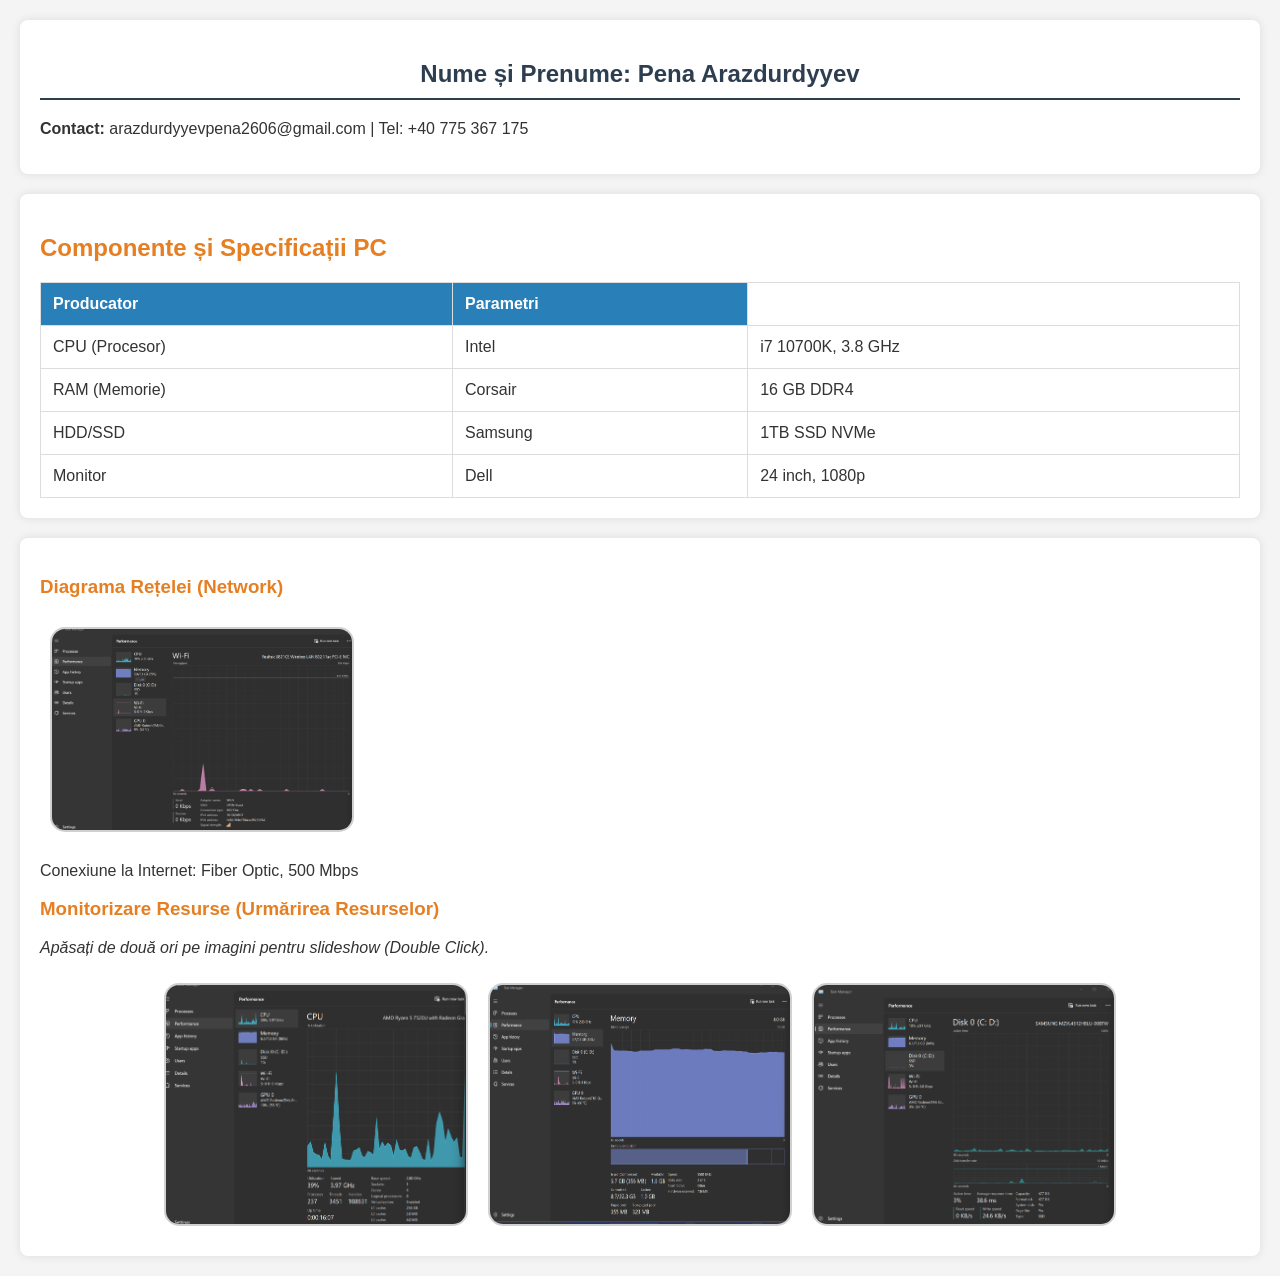
<file: pena/index.html>
<!DOCTYPE html>
<html lang="ro">
<head>
    <meta charset="UTF-8">
    <meta name="viewport" content="width=device-width, initial-scale=1.0">
    <title>Monitorizarea Resurselor - Proiect Personal</title>
    
    <link rel="stylesheet" href="css/style.css">
    
</head>
<body>

    <section id="personal-info">
        <h1>Nume și Prenume: Pena Arazdurdyyev</h1> 
        <p><strong>Contact:</strong> arazdurdyyevpena2606@gmail.com | Tel: +40 775 367 175</p>
    </section>

    <section id="hardware-info">
        <h2>Componente și Specificații PC</h2>
        <table>
            <tr>
                <thComponent</th>
                <th>Producator</th>
                <th>Parametri</th>
            </tr>
            <tr>
                <td>CPU (Procesor)</td>
                <td>Intel</td>
                <td>i7 10700K, 3.8 GHz</td>
            </tr>
            <tr>
                <td>RAM (Memorie)</td>
                <td>Corsair</td>
                <td>16 GB DDR4</td>
            </tr>
            <tr>
                <td>HDD/SSD</td>
                <td>Samsung</td>
                <td>1TB SSD NVMe</td>
            </tr> 
             <tr>
                <td>Monitor</td>
                <td>Dell</td>
                <td>24 inch, 1080p</td>
            </tr>
        </table>
    </section>

    <section id="network-monitor">
        <div class="network-diagram">
            <h3>Diagrama Rețelei (Network)</h3>
            <img src="images/diagramma.jpg" alt="Network Diagram" class="styled-img">
            <p>Conexiune la Internet: Fiber Optic, 500 Mbps</p>
        </div>

        <div id="resources-section">
            <h3>Monitorizare Resurse (Urmărirea Resurselor)</h3>
            <p><em>Apăsați de două ori pe imagini pentru slideshow (Double Click).</em></p>
            
            <div id="image-container">
                <img src="images/cpu.jpg" alt="CPU Usage" class="monitor-img">
                <img src="images/memory.jpg" alt="Memory Usage" class="monitor-img">
                <img src="images/disk.jpg" alt="Disk Usage" class="monitor-img">
            </div>
        </div>
    </section>

    <div id="imageModal" class="modal">
        <span class="close">&times;</span>
        <img class="modal-content" id="img01">
        <div id="caption"></div>
    </div>

    <script src="script.js"></script>
</body>
</html>
</file>
<file: pena/css/style.css>
/* css/style.css */

/* Umumy sazlamalar */
body {
    font-family: Arial, sans-serif;
    background-color: #f4f4f4;
    margin: 20px;
    color: #333;
}

/* Bölümleriň dizaýny */
section {
    background-color: #ffffff;
    padding: 20px;
    margin-bottom: 20px;
    border-radius: 8px;
    box-shadow: 0 0 10px rgba(0,0,0,0.1);
}

/* Sözbaşylaryň reňki we stili */
h1 {
    color: #2c3e50;
    text-align: center;
    border-bottom: 2px solid #2c3e50;
    padding-bottom: 10px;
}

h2, h3 {
    color: #e67e22; /* Mämişi reňk */
}

/* Tablisa dizaýny */
table {
    width: 100%;
    border-collapse: collapse;
    margin-top: 10px;
}

table, th, td {
    border: 1px solid #ddd;
}

th, td {
    padding: 12px;
    text-align: left;
}

th {
    background-color: #2980b9;
    color: white;
}

/* Suratlar üçin stil (Talap: tegelek burçlar we durylyk) */
.styled-img, .monitor-img {
    max-width: 300px;
    height: auto;
    border-radius: 15px; /* Burçlary tegelemek */
    opacity: 0.9;        /* Durylyk (Opacity) */
    margin: 10px;
    border: 2px solid #ccc;
    transition: opacity 0.3s;
}

.monitor-img:hover {
    opacity: 1.0; /* Syçan üstüne gelende aýdyň bolýar */
    cursor: pointer;
}

#image-container {
    display: flex;
    justify-content: center;
    flex-wrap: wrap;
}

/* --- MODAL (LIGHTBOX) STYLES --- */

.modal {
  display: none; 
  position: fixed; 
  z-index: 1000; 
  padding-top: 100px; 
  left: 0;
  top: 0;
  width: 100%; 
  height: 100%; 
  overflow: auto; 
  background-color: rgba(0,0,0,0.9); 
}

.modal-content {
  margin: auto;
  display: block;
  width: 80%;
  max-width: 700px;
  border-radius: 10px;
  box-shadow: 0 0 20px rgba(255, 255, 255, 0.2);
  animation-name: zoom;
  animation-duration: 0.6s;
}

#caption {
  margin: auto;
  display: block;
  width: 80%;
  max-width: 700px;
  text-align: center;
  color: #ccc;
  padding: 10px 0;
  height: 150px;
  font-size: 1.2em;
}

@keyframes zoom {
  from {transform:scale(0)}
  to {transform:scale(1)}
}

.close {
  position: absolute;
  top: 15px;
  right: 35px;
  color: #f1f1f1;
  font-size: 40px;
  font-weight: bold;
  transition: 0.3s;
  cursor: pointer;
}
</file>
